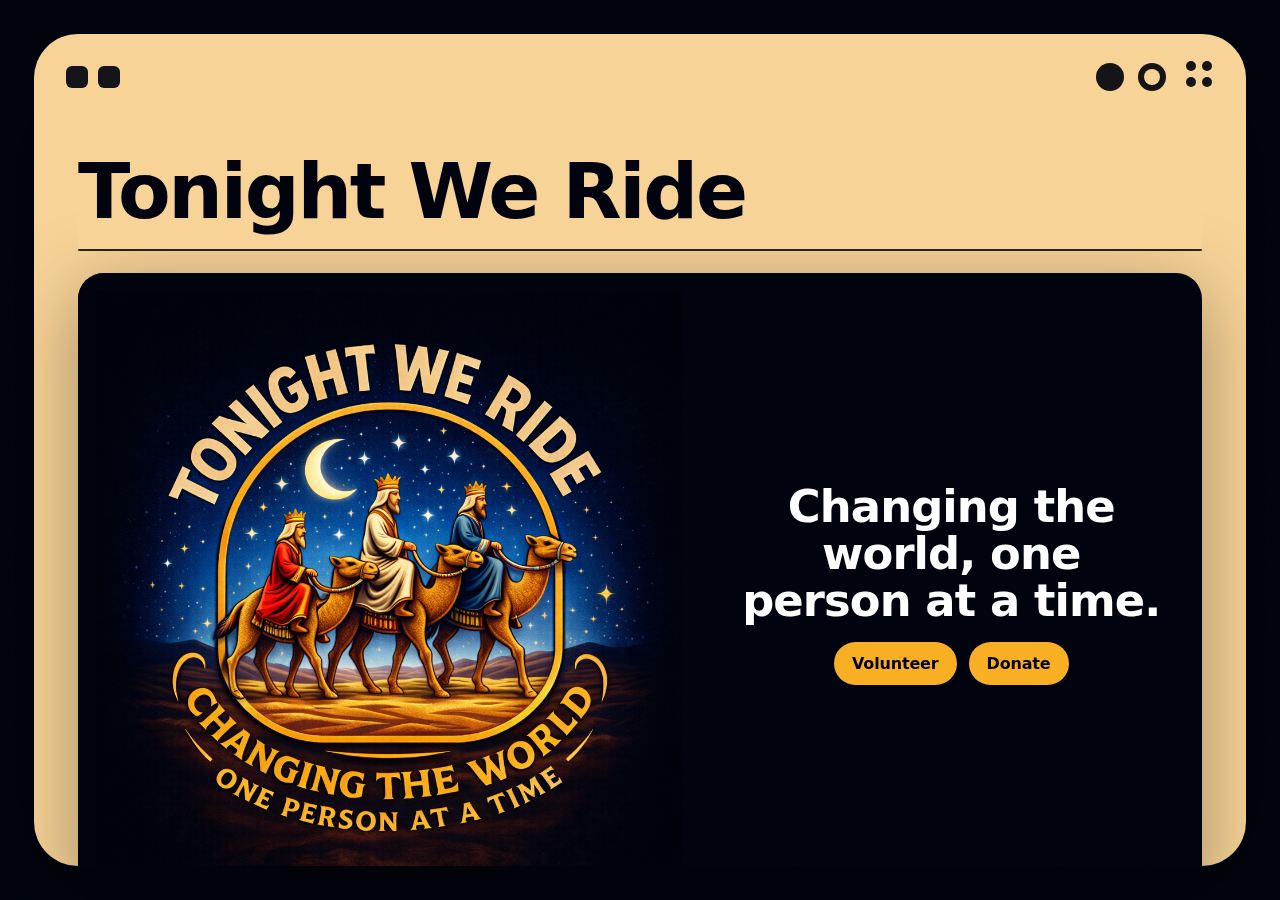
<file: index.html>
<!doctype html>
<html lang="en">
<head>
  <meta charset="utf-8" />
  <meta name="viewport" content="width=device-width,initial-scale=1" />
  <title>Tonight We Ride</title>
  <meta name="description" content="Tonight We Ride — a living, breathing movement rooted in service and community." />
  <link rel="stylesheet" href="styles.css" />
</head>
<body>

  <!-- Outside moveable background (black) -->
  <div class="bg" id="bg" aria-hidden="true">
    <div class="bg__grain"></div>
  </div>

  <div class="stage" id="stage">
    <section class="canvas" role="region" aria-label="Fullscreen canvas">

      <!-- Top chrome -->
      <div class="chrome">
        <div class="chrome__left">
          <div class="logoMarks" aria-hidden="true">
            <span></span><span></span>
          </div>
        </div>

        <div class="chrome__right">
          <button class="iconDot" aria-label="Dot (decorative)"></button>
          <button class="iconMoon" aria-label="Moon (decorative)"></button>
          <button class="iconGrid" aria-label="Grid (decorative)">
            <span></span><span></span><span></span><span></span>
          </button>
        </div>
      </div>

      <!-- Scrollable content -->
      <div class="scroll" id="scroll">

        <!-- Sticky header -->
        <header class="headerSticky">
          <div class="headerBlock">
            <h1 class="title">Tonight We Ride</h1>
            <div class="rule"></div>
          </div>
        </header>

        <!-- HERO -->
        <section class="heroCard" aria-label="Hero">
          <div class="heroCard__logo">
            <img src="TonightWeRideLogo.png" alt="Tonight We Ride logo" />
          </div>

          <div class="heroCard__copy heroCard__copy--solid">
            <h2 class="heroCard__headline">Changing the world, one person at a time.</h2>

            <div class="heroButtons">
              <a class="btnGold" href="#programs">Volunteer</a>
              <a class="btnGold" href="emergency-relief.html">Donate</a>
            </div>
          </div>
        </section>

        <!-- Mission -->
        <section class="metaRow" aria-label="Mission">
          <div class="pillRow">
            <span class="pill">Mission</span>

            <div class="pillValue missionCopy">
              <div class="missionTitle">The Heart of Tonight We Ride</div>

              <p class="missionP">
                At its core, Tonight We Ride exists to restore dignity, hope, and human connection to people who are often invisible —
                starting right here in Dallas.
              </p>

              <div class="missionDivider"></div>

              <div class="missionCallout">
                <span class="missionCallout__top">Not just through charity…</span>
                <span class="missionCallout__bottom">…but through relationship, consistency, and presence.</span>
              </div>

              <div class="missionDivider"></div>

              <p class="missionP missionP--strong">
                You don’t want TWR to be a “once-a-year feel good” nonprofit.
                You want it to be a living, breathing movement rooted in service and community.
              </p>
            </div>
          </div>
        </section>

        <!-- Programs (row layout) -->
        <section class="sectionShell" id="programs" aria-label="Our Programs">
          <div class="sectionHeaderRow">
            <div class="sectionHeaderRow__title">Our Programs</div>
            <div class="sectionHeaderRow__line"></div>
          </div>

          <!-- Program 1 -->
          <article class="contentRow">
            <div class="contentRow__art" aria-hidden="true">
              <div class="sketch">
                <div class="sketch__label">IMAGE / ART</div>
              </div>
            </div>

            <div class="contentRow__body">
              <h3 class="rowTitle">Homeless Outreach</h3>

              <p class="bodyP">
                Consistent outreach with practical support and relationship-first care. We meet people where they are and return again and again.
              </p>
              <p class="bodyP">
                Use this form to request help, connect someone in need, or volunteer to join an outreach.
              </p>

              <div class="rowCTA">
                <a class="btnOnCanvasWide" href="homeless-outreach.html">Learn more</a>
              </div>
            </div>
          </article>

          <!-- Program 2 -->
          <article class="contentRow">
            <div class="contentRow__art" aria-hidden="true">
              <div class="sketch">
                <div class="sketch__label">IMAGE / ART</div>
              </div>
            </div>

            <div class="contentRow__body">
              <h3 class="rowTitle">Veteran Outreach</h3>

              <p class="bodyP">
                Veterans deserve follow-through. We help with urgent needs, stability resources, and consistent community support.
              </p>
              <p class="bodyP">
                Use this form to request assistance for yourself or someone you know — or to volunteer.
              </p>

              <div class="rowCTA">
                <a class="btnOnCanvasWide" href="veteran-outreach.html">Learn more</a>
              </div>
            </div>
          </article>

          <!-- Program 3 -->
          <article class="contentRow">
            <div class="contentRow__art" aria-hidden="true">
              <div class="sketch">
                <div class="sketch__label">IMAGE / ART</div>
              </div>
            </div>

            <div class="contentRow__body">
              <h3 class="rowTitle">Emergency Relief Fund</h3>

              <p class="bodyP">
                When a crisis hits, waiting weeks can mean everything falls apart. This fund exists for fast, human-centered response.
              </p>
              <p class="bodyP">
                Use this form to request help or support the fund directly.
              </p>

              <div class="rowCTA">
                <a class="btnOnCanvasWide" href="emergency-relief.html">Learn more</a>
              </div>
            </div>
          </article>

          <div class="sectionBottomRule"></div>
        </section>

        <!-- Events -->
        <section class="sectionShell" id="events" aria-label="Events">
          <div class="sectionHeaderRow">
            <div class="sectionHeaderRow__title">Events</div>
            <div class="sectionHeaderRow__line"></div>
          </div>

          <article class="contentRow">
            <div class="contentRow__art" aria-hidden="true">
              <div class="sketch">
                <div class="sketch__label">EVENT IMAGE</div>
              </div>
            </div>

            <div class="contentRow__body">
              <h3 class="rowTitle">Toy Drive</h3>

              <p class="bodyP">
                Live music. Community. Holiday giving. The Toy Drive brings people together to put help directly into the hands of local families.
              </p>

              <div class="rowCTA">
                <a class="btnOnCanvasWide" href="toy-drive/">View event</a>
              </div>
            </div>
          </article>

          <article class="contentRow">
            <div class="contentRow__art" aria-hidden="true">
              <div class="sketch">
                <div class="sketch__label">EVENT IMAGE</div>
              </div>
            </div>

            <div class="contentRow__body">
              <h3 class="rowTitle">Crisis Relief</h3>

              <p class="bodyP">
                When the unexpected happens, we step in quickly — with resources, coordination, and real presence in the community.
              </p>

              <div class="rowCTA">
                <a class="btnOnCanvasWide" href="emergency-relief.html">Get help</a>
              </div>
            </div>
          </article>

          <div class="sectionBottomRule"></div>
        </section>

        <!-- Footer (canvas yellow background) -->
        <footer class="ssFooter" id="footer" aria-label="Footer">
          <div class="ssFooter__inner">

            <div class="ssFooter__mark" aria-hidden="true">
              <div class="markPattern">TWR</div>
            </div>

            <div class="ssFooter__ctas">
              <a class="btnOnCanvasWide btnOnCanvasWide--footer" href="homeless-outreach.html">GET HELP</a>
              <a class="btnOnCanvasWide btnOnCanvasWide--footer" href="emergency-relief.html">DONATE</a>
              <a class="btnOnCanvasWide btnOnCanvasWide--footer" href="toy-drive/">TOY DRIVE</a>
            </div>

            <div class="ssFooter__right">
              <div class="ssFooter__lead">
                Tonight We Ride supports our neighbors by putting help directly where it’s needed most.
              </div>

              <div class="ssFooter__cols">
                <div class="ssFooter__col">
                  <a href="#">About Us</a>
                  <a href="#">News + Updates</a>
                  <a href="#">People + Partners</a>
                  <a href="#">Our Impact</a>
                </div>
                <div class="ssFooter__col">
                  <a href="#">How to Help</a>
                  <a href="#events">Events</a>
                  <a href="#programs">Programs</a>
                  <a href="#">Contact</a>
                </div>
              </div>

              <div class="ssFooter__signup">
                <div class="ssFooter__signupTitle">Sign up for email list</div>
                <div class="ssFooter__signupRow">
                  <div class="ssFooter__signupLine"></div>
                  <a class="ssFooter__signupBtn" href="#">SIGN UP <span aria-hidden="true">→</span></a>
                </div>
              </div>

              <div class="ssFooter__meta">
                <div><span class="ssFooter__metaLabel">FOLLOW US:</span> Instagram / Facebook / LinkedIn</div>
                <div><span class="ssFooter__metaLabel">REACH OUT:</span> info@tonightweride.org</div>
              </div>
            </div>

          </div>

          <div class="ssFooter__bottom">
            <span>© <span id="year"></span> Tonight We Ride</span>
          </div>
        </footer>

        <div class="spacer"></div>
      </div>
    </section>
  </div>

  <script src="script.js"></script>
</body>
</html>
</file>
<file: styles.css>
:root{
  --gold:#f9af23;
  --black:#01040e;
  --blue:#094d95;

  /* When you say "yellow" you mean THIS: */
  --yellow:#f7d397;

  --radius: 44px;
  --shadow: 0 30px 120px rgba(0,0,0,.55);
  --maxW: 1320px;
  --canvasPad: 44px;

  /* consistent non-serif */
  --sans: ui-sans-serif, system-ui, -apple-system, "Segoe UI", Roboto, Helvetica, Arial;
}

*{ box-sizing:border-box; }
html, body{ height:100%; }

body{
  margin:0;
  font-family: var(--sans);
  background: var(--black);
  overflow:hidden;
}

a{ color: inherit; text-decoration: none; }

/* Outside moveable background */
.bg{
  position: fixed;
  inset: 0;
  background: var(--black);
  transform: translate3d(var(--bgx, 0px), var(--bgy, 0px), 0) scale(1.02);
  transition: transform .06s linear;
}
.bg__grain{
  position:absolute;
  inset:0;
  background-image:url("data:image/svg+xml,%3Csvg xmlns='http://www.w3.org/2000/svg' width='260' height='260'%3E%3Cfilter id='n'%3E%3CfeTurbulence type='fractalNoise' baseFrequency='.85' numOctaves='3' stitchTiles='stitch'/%3E%3C/filter%3E%3Crect width='260' height='260' filter='url(%23n)' opacity='.55'/%3E%3C/svg%3E");
  opacity:.08;
  mix-blend-mode: overlay;
}

/* Stage / Canvas */
.stage{
  position: relative;
  height: 100%;
  width: 100%;
  padding: 34px;
  display:flex;
  align-items: stretch;
  justify-content:center;
}

.canvas{
  width: min(var(--maxW), 100%);
  height: calc(100vh - 68px);
  border-radius: var(--radius);
  background: var(--yellow);
  box-shadow: var(--shadow);
  overflow: hidden;
  position: relative;
  color: var(--black);
}

/* Top chrome */
.chrome{
  height: 86px;
  padding: 24px 32px;
  display:flex;
  align-items:center;
  justify-content:space-between;
}

.logoMarks{ display:flex; gap:10px; }
.logoMarks span{
  width: 22px; height: 22px; border-radius: 6px;
  background: rgba(1,4,14,.92);
}

.chrome__right{ display:flex; align-items:center; gap: 14px; }

.iconDot, .iconMoon{
  width: 28px; height: 28px;
  border-radius: 999px;
  border: 0;
  background: rgba(1,4,14,.92);
}

.iconMoon{ position: relative; }
.iconMoon::after{
  content:"";
  position:absolute;
  width:16px; height:16px;
  border-radius:999px;
  right:6px; top:6px;
  background: var(--yellow);
}

.iconGrid{
  width: 34px; height: 34px;
  border-radius: 12px;
  border: 0;
  background: transparent;
  display:grid;
  grid-template-columns: repeat(2, 10px);
  grid-template-rows: repeat(2, 10px);
  gap: 6px;
}
.iconGrid span{ border-radius: 6px; background: rgba(1,4,14,.92); }

/* Scroll area */
.scroll{
  height: calc(100% - 86px);
  overflow:auto;
  padding: 0 var(--canvasPad) var(--canvasPad);
  scrollbar-width: thin;
  scrollbar-color: rgba(1,4,14,.28) transparent;
}
.scroll::-webkit-scrollbar{ width: 10px; }
.scroll::-webkit-scrollbar-thumb{
  background: rgba(1,4,14,.22);
  border-radius: 999px;
  border: 2px solid transparent;
  background-clip: padding-box;
}

/* Sticky header */
.headerSticky{
  position: sticky;
  top: 0;
  z-index: 10;
  background: var(--yellow);
  padding-top: 14px;
}

.headerBlock{ padding-top: 14px; }

.title{
  margin: 6px 0 18px;
  font-size: clamp(46px, 6vw, 84px);
  letter-spacing: -0.03em;
  line-height: 1;
  font-weight: 900;
  color: var(--black);
}

.rule{
  height: 2px;
  width: 100%;
  background: rgba(1,4,14,.85);
  border-radius: 999px;
}

/* Hero */
.heroCard{
  margin-top: 22px;
  border-radius: 26px;
  background: var(--black);
  box-shadow: 0 18px 80px rgba(0,0,0,.35);
  overflow:hidden;
  display:flex;
  min-height: 380px;
  color: #fff;
}

.heroCard__logo{
  flex: 1.15;
  background: var(--black);
  display:flex;
  align-items:center;
  justify-content:center;
  padding: 18px;
}

.heroCard__logo img{
  width: 100%;
  height: 100%;
  object-fit: contain;
  object-position: center;
  display:block;
  max-height: 100%;
}

.heroCard__copy{
  flex: 0.85;
  padding: 34px 34px;
  display:flex;
  flex-direction:column;
  justify-content:center;
  gap: 18px;
  text-align:center;
  align-items:center;
}

.heroCard__headline{
  margin:0;
  font-weight: 900;
  letter-spacing: -0.02em;
  line-height: 1.05;
  font-size: clamp(30px, 3.5vw, 52px);
  color: #fff;
  max-width: 18ch;
}

.heroButtons{
  display:flex;
  gap: 12px;
  flex-wrap:wrap;
  justify-content:center;
}

/* Hero buttons remain gold */
.btnGold{
  display:inline-flex;
  align-items:center;
  justify-content:center;
  padding: 12px 18px;
  border-radius: 999px;
  font-weight: 900;
  font-size: 16px;
  letter-spacing: -0.01em;
  font-family: var(--sans);
  background: var(--gold);
  color: var(--black);
  border: 0;
}

/* Mission */
.metaRow{ display:block; padding: 26px 0 10px; }

.pillRow{
  display:grid;
  grid-template-columns: 120px 1fr;
  gap: 18px;
  align-items:start;
}

.pill{
  display:inline-flex;
  align-items:center;
  justify-content:center;
  padding: 10px 16px;
  border-radius: 999px;
  background: var(--black);
  color: #fff;
  font-weight: 900;
  font-size: 16px;
}

.pillValue{
  font-size: 20px;
  font-weight: 600;
  line-height: 1.55;
  color: var(--black);
}

/* Section layout */
.sectionShell{
  margin-top: 28px;
  padding-top: 10px;
}

.sectionHeaderRow{
  display:flex;
  flex-direction:column;
  gap: 14px;
  margin-bottom: 18px;
}

.sectionHeaderRow__title{
  font-weight: 900;
  letter-spacing: 0.01em;
  font-size: 34px;
  color: rgba(1,4,14,.90);
}

.sectionHeaderRow__line{
  height: 2px;
  background: var(--gold);
  width: 100%;
  border-radius: 999px;
}

/* rows */
.contentRow{
  display:grid;
  grid-template-columns: 360px 1fr;
  gap: 44px;
  padding: 26px 0;
  align-items:start;
}

.contentRow + .contentRow{
  border-top: 2px solid rgba(249,175,35,.85);
}

.contentRow__art{
  display:flex;
  align-items:flex-start;
  justify-content:center;
  padding-top: 8px;
}

/* placeholder art */
.sketch{
  width: 320px;
  height: 250px;
  border-radius: 18px;
  background: rgba(255,255,255,.55);
  display:flex;
  align-items:center;
  justify-content:center;
  position: relative;
  overflow:hidden;
}
.sketch__label{
  font-weight: 900;
  letter-spacing: .12em;
  font-size: 12px;
  color: rgba(1,4,14,.65);
  text-transform: uppercase;
}

.contentRow__body{ max-width: 820px; }

.rowTitle{
  font-family: var(--sans);
  font-weight: 900;
  letter-spacing: -0.01em;
  margin: 0 0 12px;
  font-size: 44px;
  color: rgba(1,4,14,.92);
}

.bodyP{
  margin: 0 0 16px;
  font-size: 18px;
  line-height: 1.65;
  color: rgba(1,4,14,.80);
}

/* Buttons on #f7d397 => black background, gold text */
.rowCTA{
  margin-top: 28px;
  display:flex;
  justify-content:flex-start;
}

/* ✅ Rounded now */
.btnOnCanvasWide{
  display:inline-flex;
  align-items:center;
  justify-content:center;
  min-width: 360px;
  padding: 14px 18px;
  background: var(--black);
  color: var(--gold);
  border: 0;
  border-radius: var(--radius);
  font-weight: 900;
  letter-spacing: .03em;
  text-transform: uppercase;
  font-family: var(--sans);
}

.btnOnCanvasWide--footer{
  min-width: 240px;
}

.sectionBottomRule{
  margin-top: 10px;
  height: 2px;
  background: var(--gold);
  width: 100%;
  border-radius: 999px;
}

/* Footer */
.ssFooter{
  margin-top: 34px;
  background: var(--yellow);
  color: rgba(1,4,14,.92);
  padding: 0;
}

.ssFooter__inner{
  display:grid;
  grid-template-columns: 260px 280px 1fr;
  gap: 34px;
  padding: 32px 0;
  align-items:start;
}

.ssFooter__mark{
  display:flex;
  align-items:center;
  justify-content:center;
  min-height: 180px;
}
.markPattern{
  font-weight: 900;
  font-size: 84px;
  letter-spacing: -0.06em;
  color: rgba(1,4,14,.16);
}

.ssFooter__ctas{
  display:flex;
  flex-direction:column;
  gap: 16px;
  align-items:flex-start;
}

.ssFooter__right{
  border-left: 2px solid rgba(1,4,14,.25);
  padding-left: 34px;
}

.ssFooter__lead{
  font-size: 22px;
  line-height: 1.4;
  margin-bottom: 18px;
  color: rgba(1,4,14,.86);
  font-weight: 600;
}

.ssFooter__cols{
  display:grid;
  grid-template-columns: 1fr 1fr;
  gap: 22px;
  margin: 18px 0 22px;
}

.ssFooter__col a{
  display:block;
  font-size: 22px;
  line-height: 1.6;
  color: rgba(1,4,14,.92);
  font-weight: 700;
}

.ssFooter__signupTitle{
  font-weight: 900;
  letter-spacing: .01em;
  font-size: 34px;
  margin-bottom: 12px;
}

.ssFooter__signupRow{
  display:flex;
  align-items:center;
  gap: 18px;
}

.ssFooter__signupLine{
  height: 2px;
  background: rgba(1,4,14,.75);
  flex: 1;
}

.ssFooter__signupBtn{
  font-weight: 900;
  font-size: 22px;
  letter-spacing: .02em;
  display:inline-flex;
  align-items:center;
  gap: 10px;
  color: rgba(1,4,14,.92);
  text-transform: uppercase;
}

.ssFooter__meta{
  margin-top: 18px;
  font-size: 18px;
  line-height: 1.7;
  color: rgba(1,4,14,.88);
}

.ssFooter__metaLabel{
  color: rgba(1,4,14,.92);
  font-weight: 900;
  letter-spacing: .02em;
}

.ssFooter__bottom{
  padding: 14px 0 18px;
  border-top: 2px solid rgba(1,4,14,.20);
  font-size: 14px;
  color: rgba(1,4,14,.80);
  text-align:center;
}

.spacer{ height: 46px; }

@media (max-width: 980px){
  .stage{ padding: 18px; }
  .canvas{ height: calc(100vh - 36px); border-radius: 34px; }
  .scroll{ padding: 0 22px 28px; }

  .heroCard{ flex-direction: column; min-height: 0; }
  .heroCard__logo{ height: 340px; padding: 14px; }
  .heroCard__copy{ padding: 24px; }

  .contentRow{ grid-template-columns: 1fr; gap: 18px; }
  .sketch{ width: 100%; max-width: 520px; height: 220px; }

  .btnOnCanvasWide{ min-width: 100%; }

  .ssFooter__inner{ grid-template-columns: 1fr; gap: 22px; padding: 28px 0; }
  .ssFooter__right{
    border-left: 0;
    padding-left: 0;
    border-top: 2px solid rgba(1,4,14,.25);
    padding-top: 22px;
  }
}
</file>
